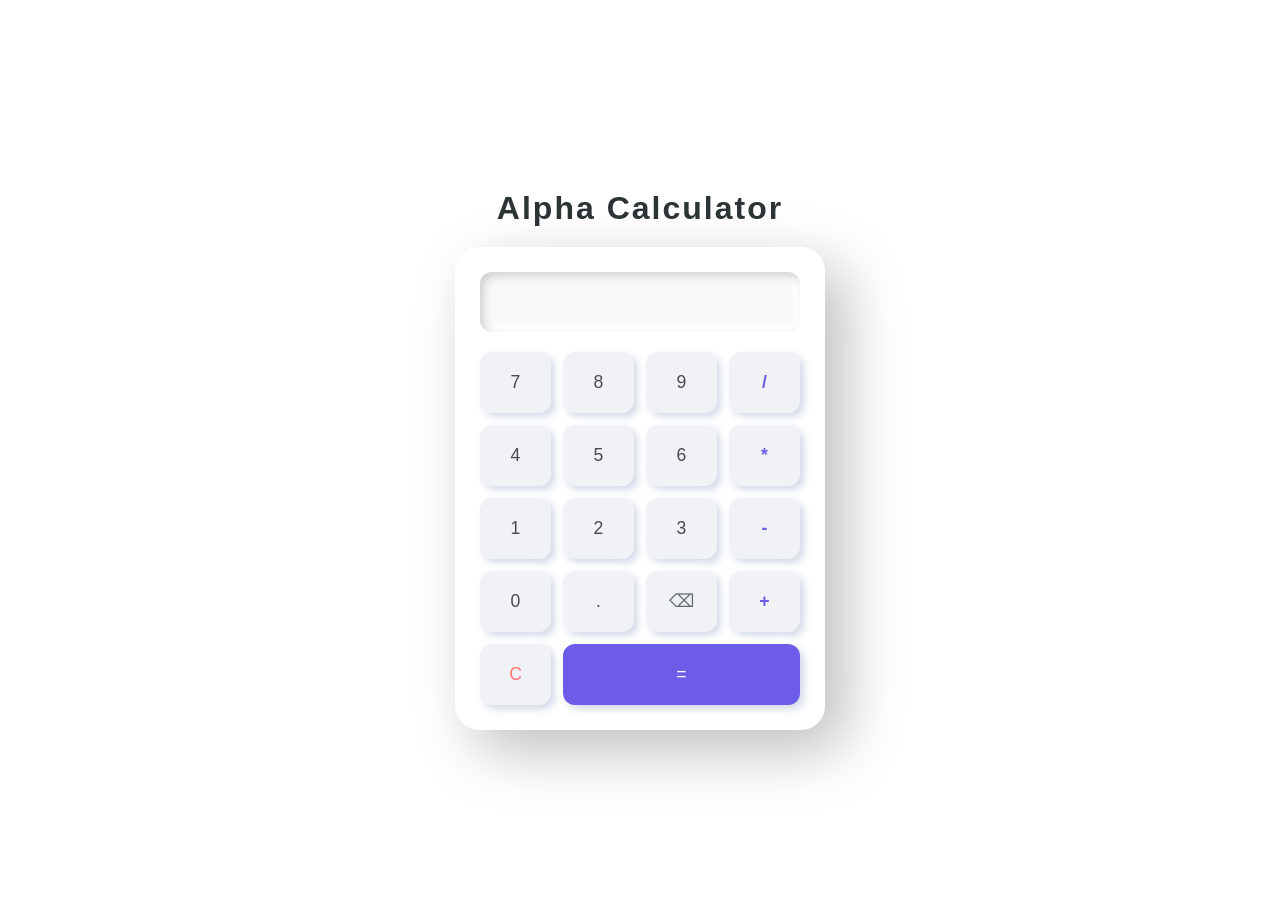
<file: codeAlpha_task2_calculator/index.html>
<!DOCTYPE html>
<html lang="en">
<head>
    <meta charset="UTF-8">
    <meta name="viewport" content="width=device-width, initial-scale=1.0">
    <title>Alpha Calculations</title>
    <link rel="stylesheet" href="style.css">    
</head>
<body>
   <div> <h1>Alpha Calculator</h1>
    <div class="calculator">
        <div class="input-field">
        <input type="text" id="display" readonly>
        </div>
    <div class="button-container">
    
        <button class="btn">7</button>
        <button class="btn">8</button>
        <button class="btn">9</button>
        <button class="operator btn">/</button>
       

   
        <button class="btn">4</button>
        <button class="btn">5</button>
        <button class="btn">6</button>
        <button class="operator btn">*</button>
       
                
        <button class="btn">1</button>
        <button class="btn">2</button>
        <button class="btn">3</button>
        <button class="operator btn">-</button>
        

        <button class="btn">0</button>
        <button class="btn">.</button>
        <button class="backspace btn">⌫</button>
        <button class="operator btn">+</button>

         <button class="clear btn">C</button>
         <button class="equal btn">=</button>
       
        </div>

    </div>
</div>
<script src="script.js"></script>
</body>
</html>
</file>
<file: codeAlpha_task2_calculator/style.css>
body{
    display: flex;
    justify-content: center;
    align-items: center;
    height: 100vh;
    margin: 0;
    font-family: 'Segoe UI', Tahoma, Geneva, Verdana, sans-serif;
}

h1{
    text-align: center;
    margin: 20px;
    color: #2d3436;
    letter-spacing: 2px;
    margin-bottom: 20px;
   
}

.calculator {
    background-color: #ffffff;
    padding: 25px;
    border-radius: 24px;
    box-shadow: 20px 20px 60px #bebebe, -20px -20px 60px #ffffff;
    width: 320px;
}
.input-field {
    margin-bottom: 20px;
    border-color: #6c5ce7;
}

#display {
    width: 100%;
    height: 60px;
    border: none;
    background: #f8f9fa;
    border-radius: 12px;
    text-align: right;
    padding: 0 15px;
    font-size: 1.5rem;
    color: #2d3436;
    box-sizing: border-box;
    box-shadow: inset 4px 4px 8px #d1d1d1, inset -4px -4px 8px #ffffff;
}

.button-container {
    display: grid;
    grid-template-columns: repeat(4, 1fr);
    gap: 12px;
}

button {
    padding: 20px;
    font-size: 1.1rem;
    border: none;
    border-radius: 12px;
    background: #f0f2f5;
    cursor: pointer;
    transition: all 0.2s ease;
    box-shadow: 4px 4px 8px #d1d9e6, -4px -4px 8px #ffffff;
    color: #4a4a4a;
}

button:active {
    box-shadow: inset 2px 2px 5px #babecc, inset -5px -5px 10px #ffffff;
    transform: scale(0.98);
}

.operator {
    color: #6c5ce7;
    font-weight: bold;
}

.equal {
    background: #6c5ce7;
    color: white;
    grid-column: span 3;
}

.equal:hover {
    background: palevioletred;
}

.clear {
    color: #ff7675;
}

.backspace {
    color: #636e72;
}
@media (max-width: 600px) {
 
    .calculator {
        width: 95%;        
        padding: 15px;     
    }

    button {
        padding: 15px;     
        font-size: 1rem;   
    }

   
    #display {
        height: 55px;      
        font-size: 1.3rem; 
    }

    
    .button-container {
        gap: 8px;          
    }
}
</file>
